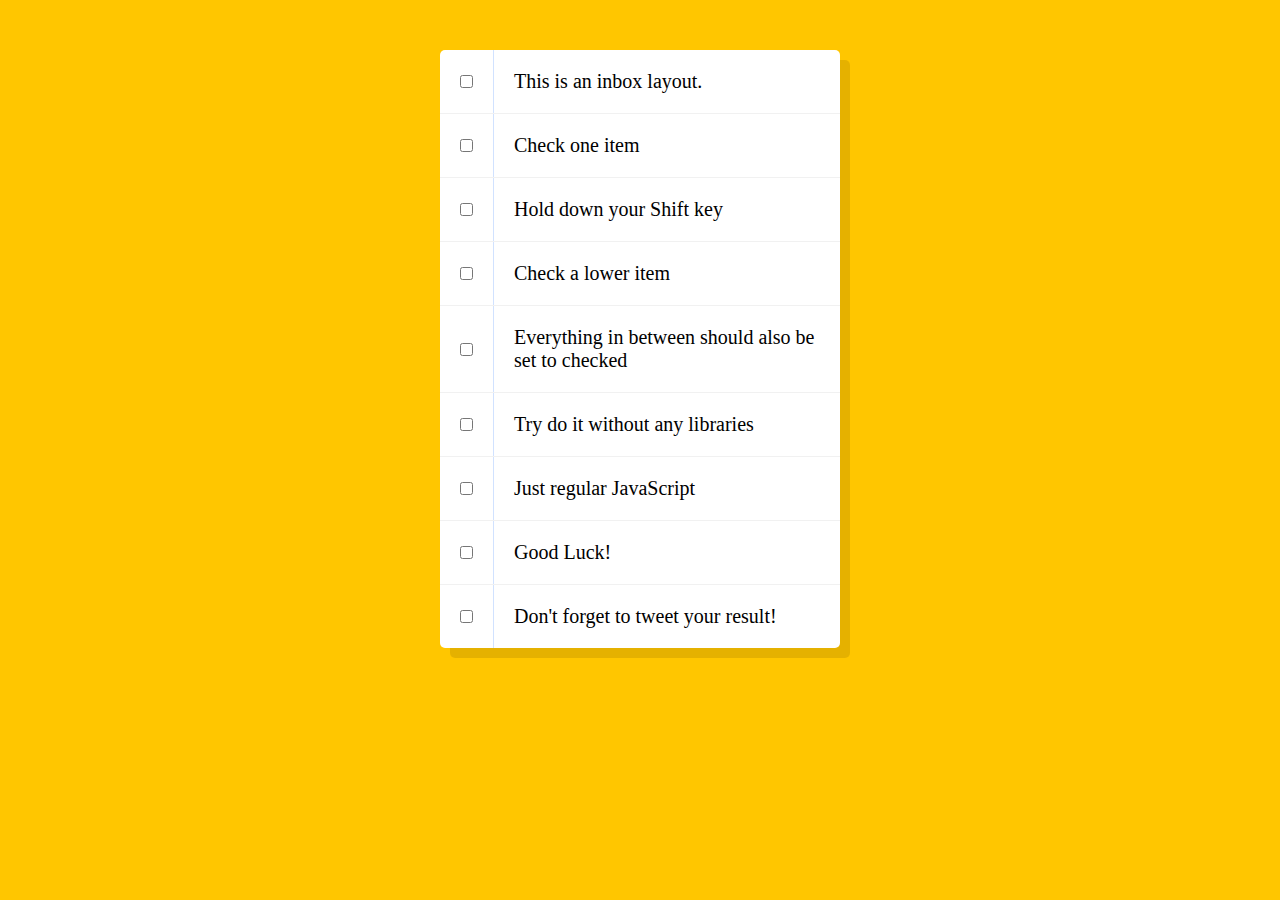
<file: CheckBox-Challange/index.html>
<!DOCTYPE html>
<html lang="en">
<head>
  <meta charset="UTF-8">
  <meta http-equiv="X-UA-Compatible" content="IE=edge">
  <meta name="viewport" content="width=device-width, initial-scale=1.0">
  <link rel="stylesheet" href="style.css">
  <title>CheckBox Challange</title>
</head>
<body>

  <div class="inbox">
    <div class="item">
      <input type="checkbox">
      <p>This is an inbox layout.</p>
    </div>
    <div class="item">
      <input type="checkbox">
      <p>Check one item</p>
    </div>
    <div class="item">
      <input type="checkbox">
      <p>Hold down your Shift key</p>
    </div>
    <div class="item">
      <input type="checkbox">
      <p>Check a lower item</p>
    </div>
    <div class="item">
      <input type="checkbox">
      <p>Everything in between should also be set to checked</p>
    </div>
    <div class="item">
      <input type="checkbox">
      <p>Try do it without any libraries</p>
    </div>
    <div class="item">
      <input type="checkbox">
      <p>Just regular JavaScript</p>
    </div>
    <div class="item">
      <input type="checkbox">
      <p>Good Luck!</p>
    </div>
    <div class="item">
      <input type="checkbox">
      <p>Don't forget to tweet your result!</p>
    </div>
  </div>
  

  <script src="app.js"></script>
</body>
</html>
</file>
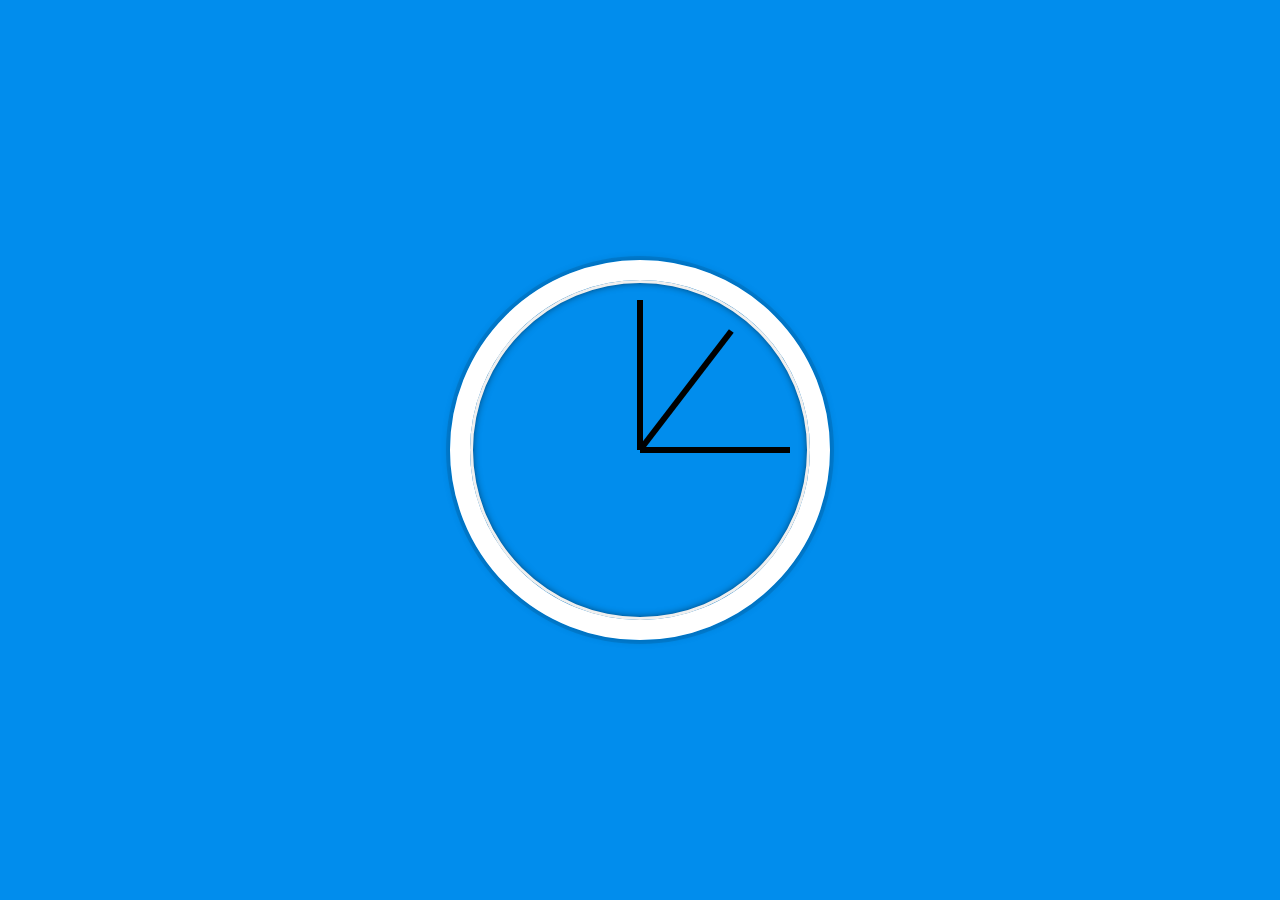
<file: Clock-JS/index.html>
<!DOCTYPE html>
<html lang="en">
<head>
  <meta charset="UTF-8">
  <meta http-equiv="X-UA-Compatible" content="IE=edge">
  <meta name="viewport" content="width=device-width, initial-scale=1.0">
  <link rel="stylesheet" href="style.css">
  <title> JS Clock</title>
</head>
<body>
  <div class="clock">
    <div class="clock-face">
      <div class="hand hour-hand"></div>
      <div class="hand min-hand"></div>
      <div class="hand second-hand"></div>
    </div>
  </div>
  
  <script src="app.js"></script>
</body>
</html>
</file>
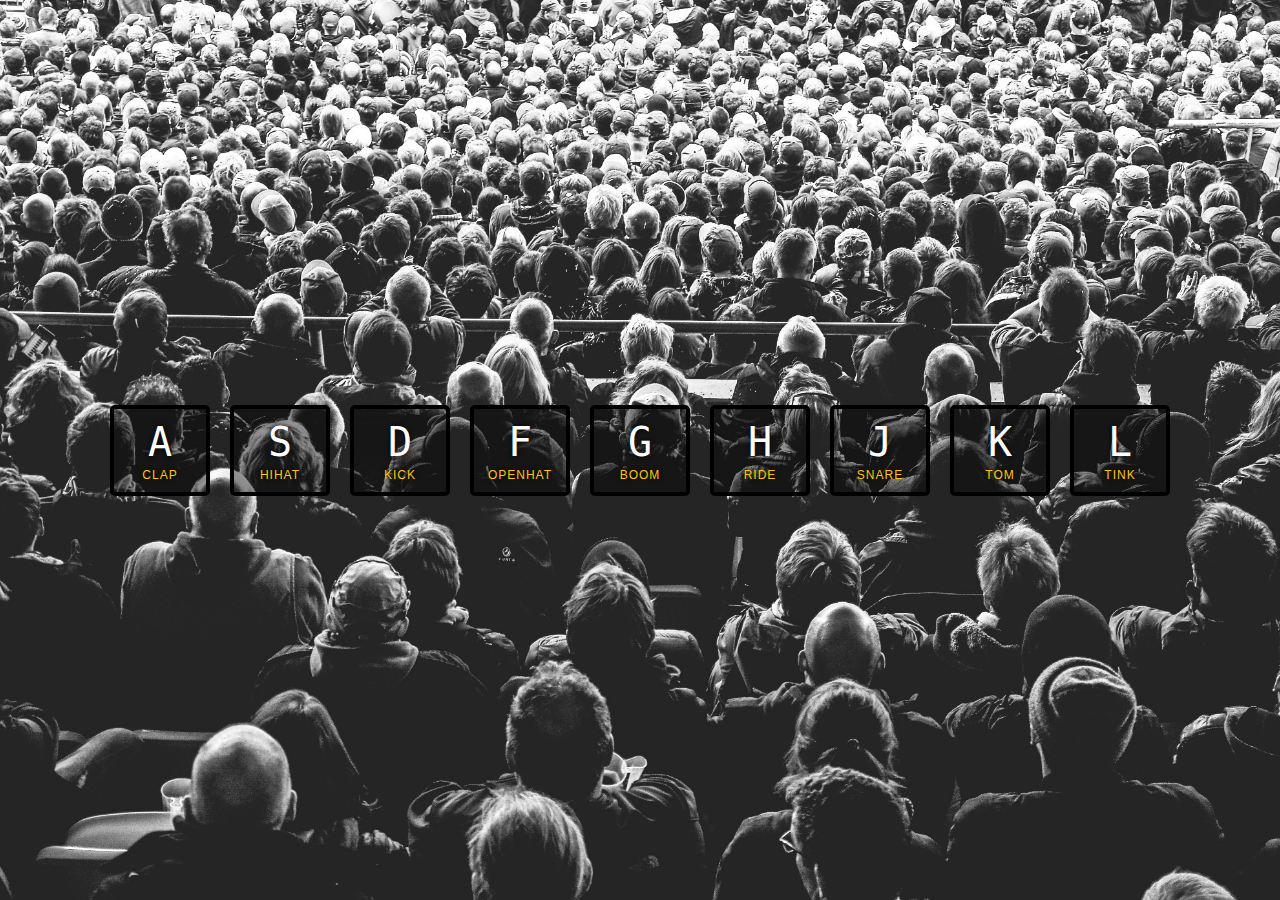
<file: Drum-Kit/index.html>
<!DOCTYPE html>
<html lang="en">
<head>
  <meta charset="UTF-8">
  <meta http-equiv="X-UA-Compatible" content="IE=edge">
  <meta name="viewport" content="width=device-width, initial-scale=1.0">
  <link rel="stylesheet" href="style.css">
  <title>Drum Kit JS</title>
</head>
<body>
  <div class="keys">
    <div data-key="65" class="key">
      <kbd>A</kbd>
      <span class="sound">clap</span>
    </div>
    <div data-key="83" class="key">
      <kbd>S</kbd>
      <span class="sound">hihat</span>
    </div>
    <div data-key="68" class="key">
      <kbd>D</kbd>
      <span class="sound">kick</span>
    </div>
    <div data-key="70" class="key">
      <kbd>F</kbd>
      <span class="sound">openhat</span>
    </div>
    <div data-key="71" class="key">
      <kbd>G</kbd>
      <span class="sound">boom</span>
    </div>
    <div data-key="72" class="key">
      <kbd>H</kbd>
      <span class="sound">ride</span>
    </div>
    <div data-key="74" class="key">
      <kbd>J</kbd>
      <span class="sound">snare</span>
    </div>
    <div data-key="75" class="key">
      <kbd>K</kbd>
      <span class="sound">tom</span>
    </div>
    <div data-key="76" class="key">
      <kbd>L</kbd>
      <span class="sound">tink</span>
    </div>
  </div>

  <audio data-key="65" src="sounds/clap.wav"></audio>
  <audio data-key="83" src="sounds/hihat.wav"></audio>
  <audio data-key="68" src="sounds/kick.wav"></audio>
  <audio data-key="70" src="sounds/openhat.wav"></audio>
  <audio data-key="71" src="sounds/boom.wav"></audio>
  <audio data-key="72" src="sounds/ride.wav"></audio>
  <audio data-key="74" src="sounds/snare.wav"></audio>
  <audio data-key="75" src="sounds/tom.wav"></audio>
  <audio data-key="76" src="sounds/tink.wav"></audio>
  
  <script src="app.js"></script>
  
</body>
</html>
</file>
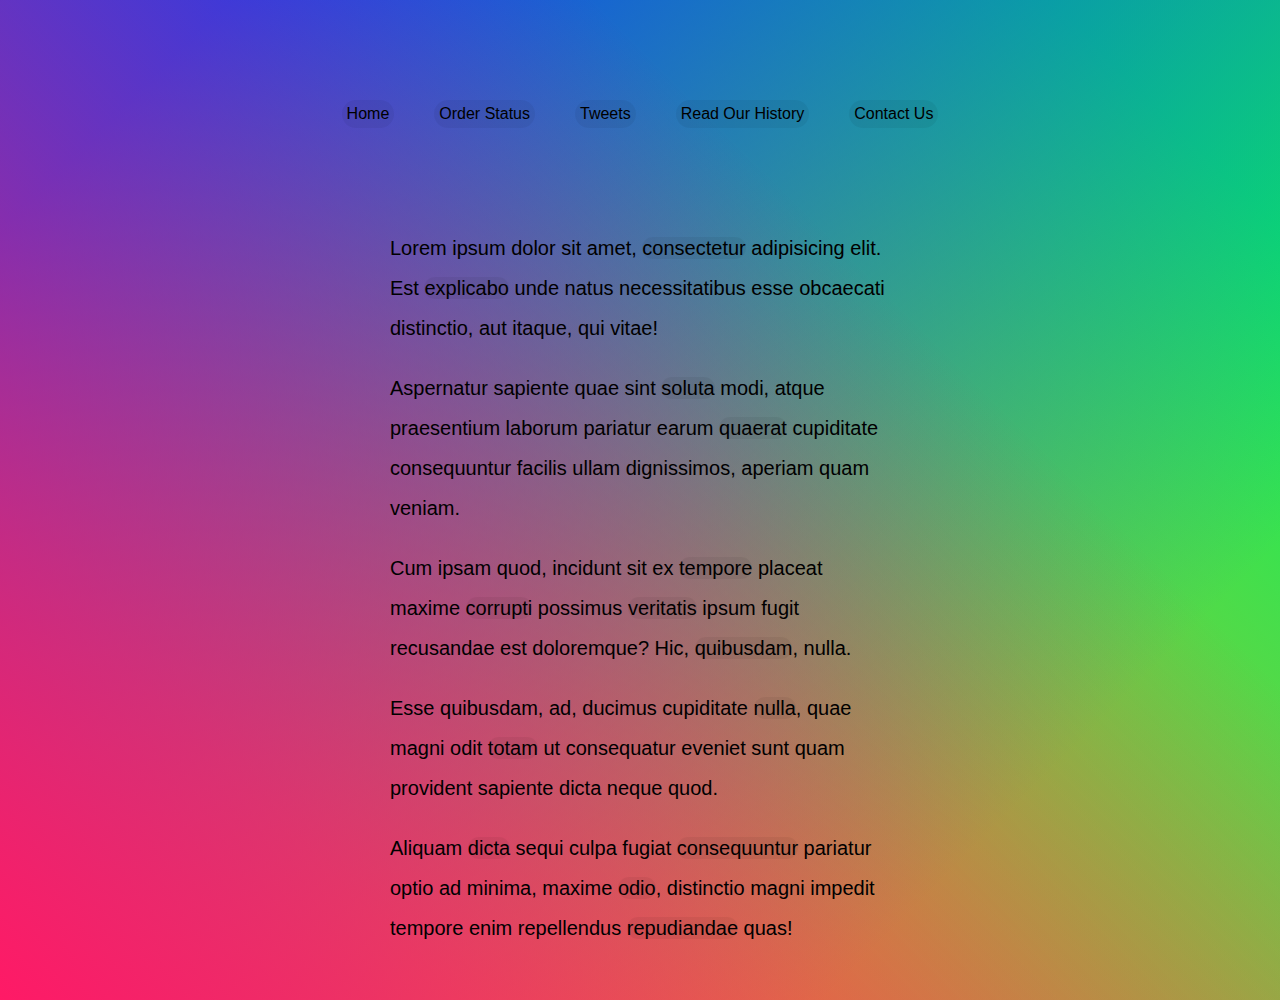
<file: Follow-Along-Links/index.html>
<!DOCTYPE html>
<html lang="en">
<head>
  <meta charset="UTF-8">
  <meta http-equiv="X-UA-Compatible" content="IE=edge">
  <meta name="viewport" content="width=device-width, initial-scale=1.0">
  <link rel="stylesheet" href="style.css">
  <title>Follow Along Links</title>
</head>
<body>
  <nav>
    <ul class="menu">
      <li><a href="">Home</a></li>
      <li><a href="">Order Status</a></li>
      <li><a href="">Tweets</a></li>
      <li><a href="">Read Our History</a></li>
      <li><a href="">Contact Us</a></li>
    </ul>
  </nav>

  <div class="wrapper">
    <p>Lorem ipsum dolor sit amet, <a href="">consectetur</a> adipisicing elit. Est <a href="">explicabo</a> unde natus necessitatibus esse obcaecati distinctio, aut itaque, qui vitae!</p>
    <p>Aspernatur sapiente quae sint <a href="">soluta</a> modi, atque praesentium laborum pariatur earum <a href="">quaerat</a> cupiditate consequuntur facilis ullam dignissimos, aperiam quam veniam.</p>
    <p>Cum ipsam quod, incidunt sit ex <a href="">tempore</a> placeat maxime <a href="">corrupti</a> possimus <a href="">veritatis</a> ipsum fugit recusandae est doloremque? Hic, <a href="">quibusdam</a>, nulla.</p>
    <p>Esse quibusdam, ad, ducimus cupiditate <a href="">nulla</a>, quae magni odit <a href="">totam</a> ut consequatur eveniet sunt quam provident sapiente dicta neque quod.</p>
    <p>Aliquam <a href="">dicta</a> sequi culpa fugiat <a href="">consequuntur</a> pariatur optio ad minima, maxime <a href="">odio</a>, distinctio magni impedit tempore enim repellendus <a href="">repudiandae</a> quas!</p>
  </div>

  
  <script src="app.js"></script>
</body>
</html>
</file>
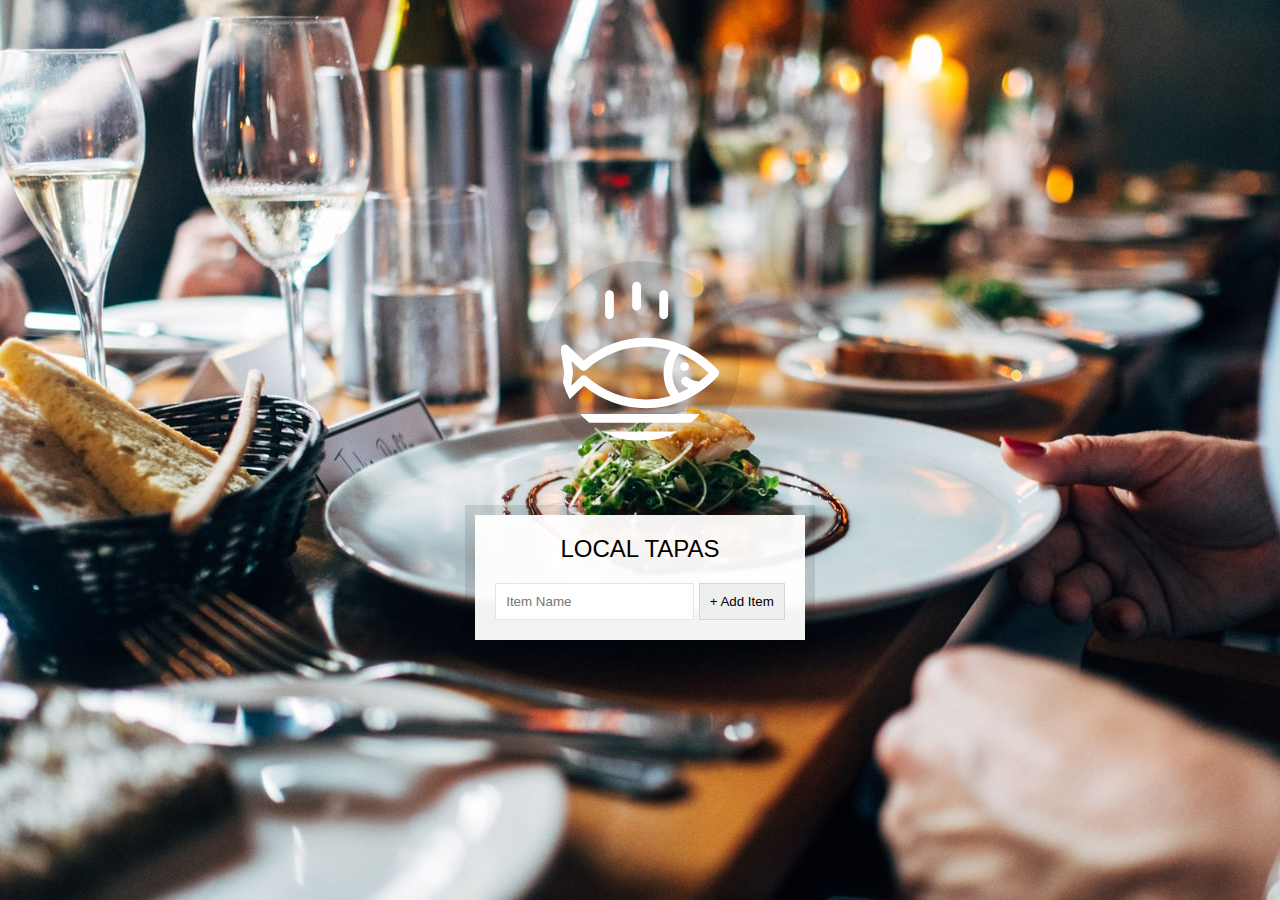
<file: How-Local-Storage-and-Event-Delegation-work/index.html>
<!DOCTYPE html>
<html lang="en">
<head>
  <meta charset="UTF-8">
  <meta http-equiv="X-UA-Compatible" content="IE=edge">
  <meta name="viewport" content="width=device-width, initial-scale=1.0">
  <link rel="stylesheet" href="style.css">
  <title>Local Storage</title>
</head>
<body>
  <svg xmlns="http://www.w3.org/2000/svg" xmlns:xlink="http://www.w3.org/1999/xlink" version="1.1" x="0px" y="0px" viewBox="0 0 512 512" enable-background="new 0 0 512 512" xml:space="preserve"><g><path d="M495.9,425.3H16.1c-5.2,0-10.1,2.9-12.5,7.6c-2.4,4.7-2.1,10.3,0.9,14.6l39,56.4c2.6,3.8,7,6.1,11.6,6.1h401.7   c4.6,0,9-2.3,11.6-6.1l39-56.4c3-4.3,3.3-9.9,0.9-14.6C506,428.2,501.1,425.3,495.9,425.3z M449.4,481.8H62.6L43,453.6H469   L449.4,481.8z"/><path d="M158.3,122c7.8,0,14.1-6.3,14.1-14.1V43.4c0-7.8-6.3-14.1-14.1-14.1c-7.8,0-14.1,6.3-14.1,14.1v64.5   C144.2,115.7,150.5,122,158.3,122z"/><path d="M245.1,94.7c7.8,0,14.1-6.3,14.1-14.1V16.1c0-7.8-6.3-14.1-14.1-14.1C237.3,2,231,8.3,231,16.1v64.5   C231,88.4,237.3,94.7,245.1,94.7z"/><path d="M331.9,122c7.8,0,14.1-6.3,14.1-14.1V43.4c0-7.8-6.3-14.1-14.1-14.1s-14.1,6.3-14.1,14.1v64.5   C317.8,115.7,324.1,122,331.9,122z"/><path d="M9.6,385.2c5.3,2.8,11.8,1.9,16.2-2.2l50.6-47.7c56.7,46.5,126.6,71.9,198.3,71.9c0,0,0,0,0,0   c87.5,0,169.7-36.6,231.4-103.2c5-5.4,5-13.8,0-19.2c-61.8-66.5-144-103.2-231.4-103.2c-72,0-142.2,25.6-199,72.5l-50-47.1   c-4.4-4.1-10.9-5-16.2-2.2c-5.3,2.8-8.3,8.7-7.4,14.6l11.6,75L2.2,370.6C1.3,376.5,4.2,382.4,9.6,385.2z M380.9,230.8   c34.9,14.3,67.2,35.7,95.3,63.6c-10.1,10-20.8,19.2-31.9,27.5c-22.4-3.3-29.6-8.8-30.7-9.7c-4-5.7-11.8-7.7-18.1-4.4   c-6.9,3.6-9.5,12.2-5.9,19.1c1.9,3.5,7.3,10.3,22.4,16c-10.1,5.7-20.5,10.7-31.1,15.1C352.4,320.2,352.4,268.6,380.9,230.8z    M36.3,255.6l29.4,27.7c5.3,5,13.6,5.1,19.1,0.3c53.2-47.6,120.7-73.7,190-73.7c26.9,0,53.2,3.9,78.5,11.3   c-29.3,44.6-29.3,102,0,146.6c-25.3,7.4-51.6,11.3-78.5,11.3c-69,0-136.3-26-189.4-73.2c-2.7-2.4-13.4-6.3-19.1,0.3l-30.1,28.3   l5.7-40C42.2,293,36.3,255.6,36.3,255.6z"/><circle cx="398.8" cy="273.8" r="14.1"/></g></svg>

  <div class="wrapper">
    <h2>LOCAL TAPAS</h2>
    <P></P>
    <ul class="plates">
      <li>Loading Tapas...</li>
    </ul>
    <form class="add-items">
      <input type="text" name="item" placeholder="Item Name" required>
      <input type="submit" value="+ Add Item">
    </form>
  </div>
  

  <script src="app.js"></script>
</body>
</html>
</file>
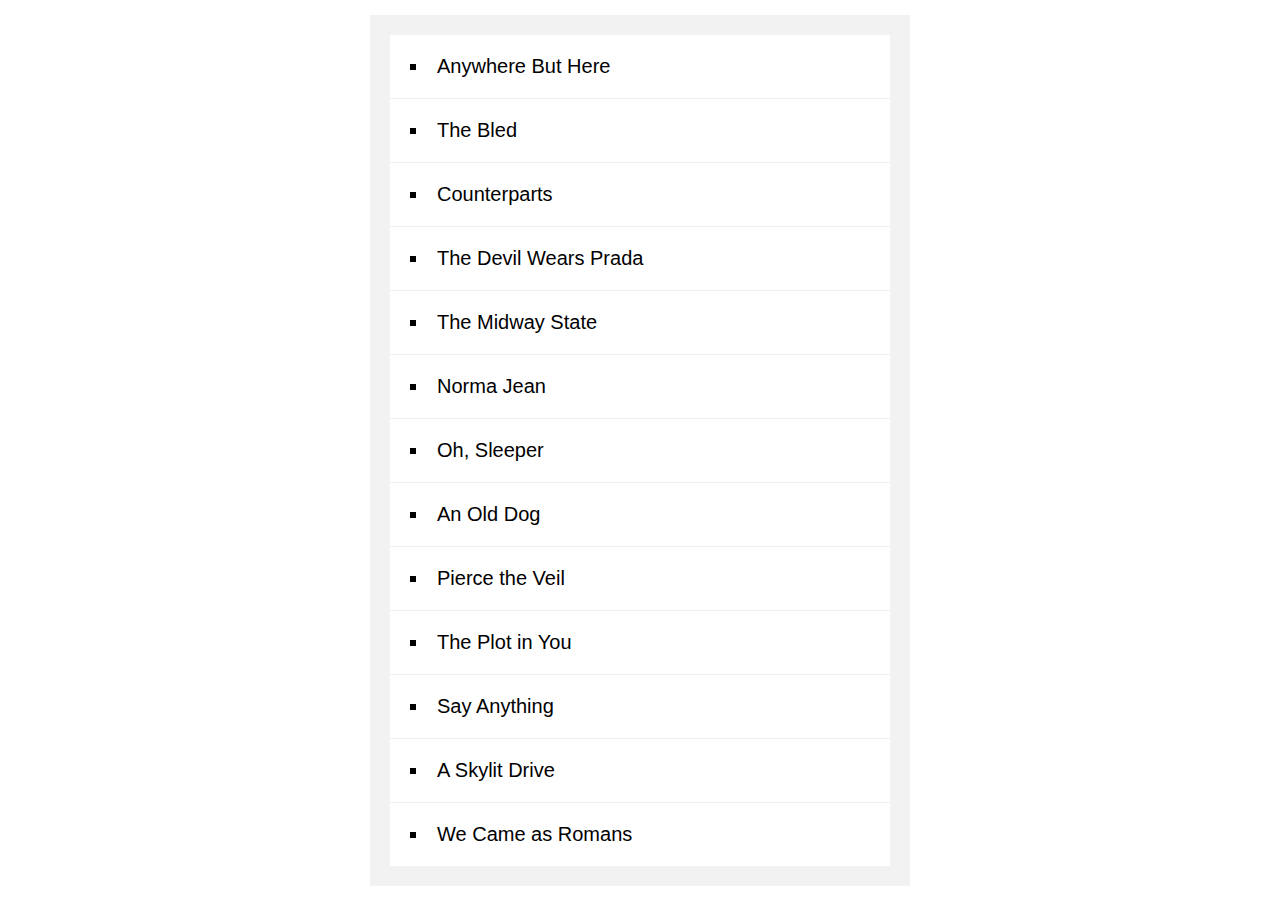
<file: Sort-Without-Articles/index.html>
<!DOCTYPE html>
<html lang="en">
<head>
  <meta charset="UTF-8">
  <meta http-equiv="X-UA-Compatible" content="IE=edge">
  <meta name="viewport" content="width=device-width, initial-scale=1.0">
  <link rel="stylesheet" href="style.css">
  <title>Document</title>
</head>
<body>
  
  <ul id="bands"></ul>
  <script src="app.js"></script>
</body>
</html>
</file>
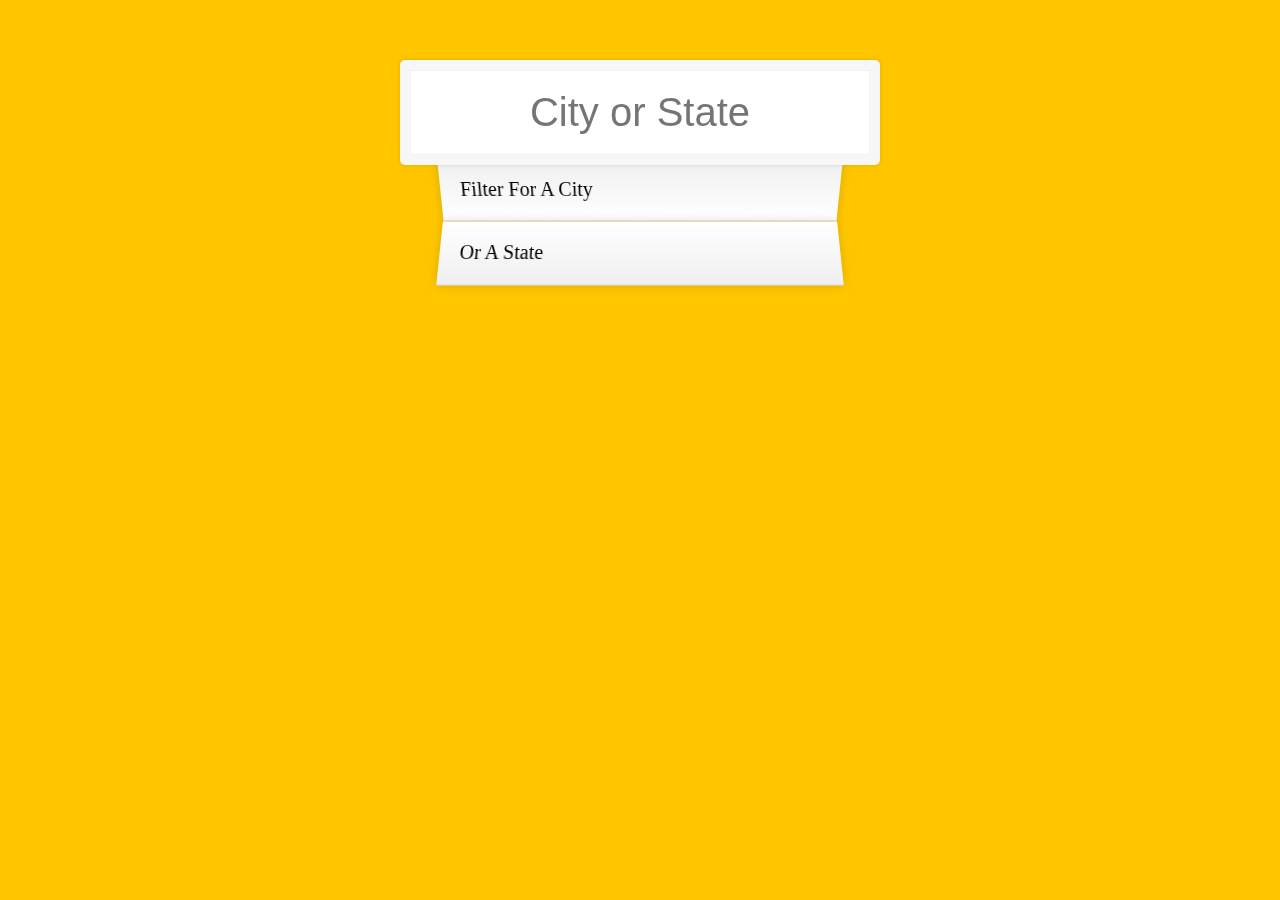
<file: Type-Ahead/index.html>
<!DOCTYPE html>
<html lang="en">
<head>
  <meta charset="UTF-8">
  <meta http-equiv="X-UA-Compatible" content="IE=edge">
  <meta name="viewport" content="width=device-width, initial-scale=1.0">
  <link rel="stylesheet" href="style.css">
  <title>Type Ahead</title>
</head>
<body>
  <form class="search-form">
    <input type="text" class="search" placeholder="City or State">
    <ul class="suggestions">
      <li>Filter for a city</li>
      <li>or a state</li>
    </ul>
  </form>

  <script src="app.js"></script>
</body>
</html>
</file>
<file: CheckBox-Challange/style.css>
html {
  font-family: sans-serif;
  background: #ffc600;
}

.inbox {
  max-width: 400px;
  margin: 50px auto;
  background: white;
  border-radius: 5px;
  box-shadow: 10px 10px 0 rgba(0,0,0,0.1);
}

.item {
  display: flex;
  align-items: center;
  border-bottom: 1px solid #F1F1F1;
}

.item:last-child {
  border-bottom: 0;
}

input:checked + p {
  background: #F9F9F9;
  text-decoration: line-through;
}

input[type="checkbox"] {
  margin: 20px;
}

p {
  margin: 0;
  padding: 20px;
  transition: background 0.2s;
  flex: 1;
  font-family: 'helvetica neue';
  font-size: 20px;
  font-weight: 200;
  border-left: 1px solid #D1E2FF;
}
</file>
<file: Clock-JS/style.css>
html {
  background: #018DED url(https://unsplash.it/1500/1000?image=881&blur=5);
  background-size: cover;
  font-family: 'helvetica neue';
  text-align: center;
  font-size: 10px;
}

body{
  margin: 0;
  font-size: 2rem;
  display: flex;
  flex: 1;
  min-height: 100vh;
  align-items: center;
}

.clock {
  width: 30rem;
  height: 30rem;
  border: 20px solid white;
  border-radius: 50%;
  margin: 50px auto;
  position: relative;
  padding: 2rem;
  box-shadow: 
    0 0 0 4px rgba(0,0,0,0.1),
    inset 0 0 0 3px #EFEFEF,
    inset 0 0 10px black,
    0 0 10px rgba(0,0,0,0.2);
}

.clock-face {
  position: relative;
  width: 100%;
  height: 100%;
  transform: translateY(-3px); /* account for the height of the clock hands */
}

.hand {
  width: 50%;
  height: 6px;
  background: black;
  position: absolute;
  top: 50%;
  transform-origin: 100%;
  transform: rotate(90deg);
  transition: all 0.05s;
  transition-timing-function: cubic-bezier(0.1, 2.7, 0.58, 1);
}
</file>
<file: Drum-Kit/style.css>
*{
  margin: 0;
  padding: 0;
  box-sizing: border-box;
}
html {
  font-size: 10px;
  background: url('./background.jpg') bottom center;
  background-size: cover;
}

body, html {
  font-family: sans-serif;
}

.keys{
  display: flex;
  flex: 1;
  min-height: 100vh;
  align-items: center;
  justify-content: center;
}

.key{
  border: .4rem solid black;
  border-radius: .5rem;
  margin: 1rem;
  font-size: 1.5rem;
  padding: 1rem .5rem;
  transition: all .07s ease;
  width: 10rem;
  text-align: center;
  color: white;
  background: rgba(0, 0, 0, 0.4);
  text-shadow: 0 0 .5rem black;
}

.playing {
  transform: scale(1.1);
  border-color: #ffc600;
  box-shadow: 0 0 1rem #ffc600;
}

kbd {
  display: block;
  font-size: 4rem;
}

.sound {
  font-size: 1.2rem;
  text-transform: uppercase;
  letter-spacing: .1rem;
  color: #ffc600;
}
</file>
<file: Follow-Along-Links/style.css>
html {
  box-sizing: border-box;
}

*, *:before, *:after {
  box-sizing: inherit;
}

body {
  min-height: 100vh;
  margin: 0; /* Important! */
  font-family: sans-serif;
  background:
    linear-gradient(45deg, hsla(340, 100%, 55%, 1) 0%, hsla(340, 100%, 55%, 0) 70%),
    linear-gradient(135deg, hsla(225, 95%, 50%, 1) 10%, hsla(225, 95%, 50%, 0) 80%),
    linear-gradient(225deg, hsla(140, 90%, 50%, 1) 10%, hsla(140, 90%, 50%, 0) 80%),
    linear-gradient(315deg, hsla(35, 95%, 55%, 1) 100%, hsla(35, 95%, 55%, 0) 70%);
}

.wrapper {
  margin: 0 auto;
  max-width: 500px;
  font-size: 20px;
  line-height: 2;
  position: relative;
}

a {
  text-decoration: none;
  color: black;
  background: rgba(0,0,0,0.05);
  border-radius: 20px;
}

.highlight {
  transition: all 0.2s;
  border-bottom: 2px solid white;
  position: absolute;
  top: 0;
  background: white;
  left: 0;
  z-index: -1;
  border-radius: 20px;
  display: block;
  box-shadow: 0 0 10px rgba(0,0,0,0.2);
}

.menu {
  padding: 0;
  display: flex;
  list-style: none;
  justify-content: center;
  margin: 100px 0;
}

.menu a {
  display: inline-block;
  padding: 5px;
  margin: 0 20px;
  color: black;
}
</file>
<file: How-Local-Storage-and-Event-Delegation-work/style.css>
html {
  box-sizing: border-box;
  background: url("oh-la-la.jpeg") center no-repeat;
  background-size: cover;
  min-height: 100vh;
  display: flex;
  justify-content: center;
  align-items: center;
  text-align: center;
  font-family: Futura, "Trebuchet MS", Arial, sans-serif;

}

*,
*:before,
*:after {
  box-sizing: inherit;
}

svg {
  fill: white;
  background: rgba(0, 0, 0, 0.1);
  padding: 20px;
  border-radius: 50%;
  width: 200px;
  margin-bottom: 50px;
}

.wrapper {
  padding: 20px;
  max-width: 350px;
  background: rgba(255, 255, 255, 0.95);
  box-shadow: 0 0 0 10px rgba(0, 0, 0, 0.1);

}

h2{
  text-align: center;
  margin: 0;
  font-weight: 200;
}

.plates {
  margin: 0;
  padding: 0;
  text-align: left;
  list-style: none;
}

.plates label {
  flex: 1;
  cursor: pointer;
}

.plates input {
  display: none;
}

.plates input + label:before {
  content: "⬜️";
  margin-right: 10px;
}

.plates input:checked + label:before {
  content: "🌮";
}

.add-items {
  margin-top: 20px;
}

.add-items input {
  padding: 10px;
  outline: 0;
  border: 1px solid rgba(0, 0, 0, 0.1);
}
</file>
<file: Sort-Without-Articles/style.css>
body {
  margin: 0;
  font-family: sans-serif;
  background: url("https://source.unsplash.com/nDqA4d5NL0k/2000x2000");
  background-size: cover;
  display: flex;
  align-items: center;
  min-height: 100vh;
}

#bands {
  list-style: inside square;
  font-size: 20px;
  background: white;
  width: 500px;
  margin: auto;
  padding: 0;
  box-shadow: 0 0 0 20px rgba(0, 0, 0, 0.05);
}

#bands li {
  border-bottom: 1px solid #efefef;
  padding: 20px;
}

#bands li:last-child {
  border-bottom: 0;
}

a {
  color: #ffc600;
  text-decoration: none;
}
</file>
<file: Type-Ahead/style.css>
html {
  box-sizing: border-box;
  background: #ffc600;
  font-family: 'helvetica neue';
  font-size: 20px;
  font-weight: 200;
}

*, *:before, *:after {
  box-sizing: inherit;
}

input{
  width: 100%;
  padding: 20px;
}

.search-form {
  max-width: 400px;
  margin: 50px auto;
}

input.search {
  margin: 0;
  text-align: center;
  outline: 0;
  border: 10px solid #f7f7f7;
  width: 120%;
  left: -10%;
  position: relative;
  top: 10px;
  z-index: 2;
  border-radius: 5px;
  font-size: 40px;
  box-shadow: 0 0 5px rgba(0, 0, 0, 0.12), inset 0 0 2px rgba(0, 0, 0, 0.19);
}

.suggestions {
  margin: 0;
  padding: 0;
  position: relative;
}

.suggestions li {
  background: white;
  list-style: none;
  border-bottom: 1px solid #d8d8d8;
  box-shadow: 0 0 10px rgba(0, 0, 0, 0.14);
  margin: 0;
  padding: 20px;
  transition: background 0.2s;
  display: flex;
  justify-content: space-between;
  text-transform: capitalize;
}

.suggestions li:nth-child(even) {
  transform: perspective(100px) rotateX(3deg) translateY(2px) scale(1.001);
  background: linear-gradient(to bottom,  #ffffff 0%,#EFEFEF 100%);
}

.suggestions li:nth-child(odd) {
  transform: perspective(100px) rotateX(-3deg) translateY(3px);
  background: linear-gradient(to top,  #ffffff 0%,#EFEFEF 100%);
}

span.population {
  font-size: 15px;
}

.hl {
  background: #ffc600;
}
</file>
